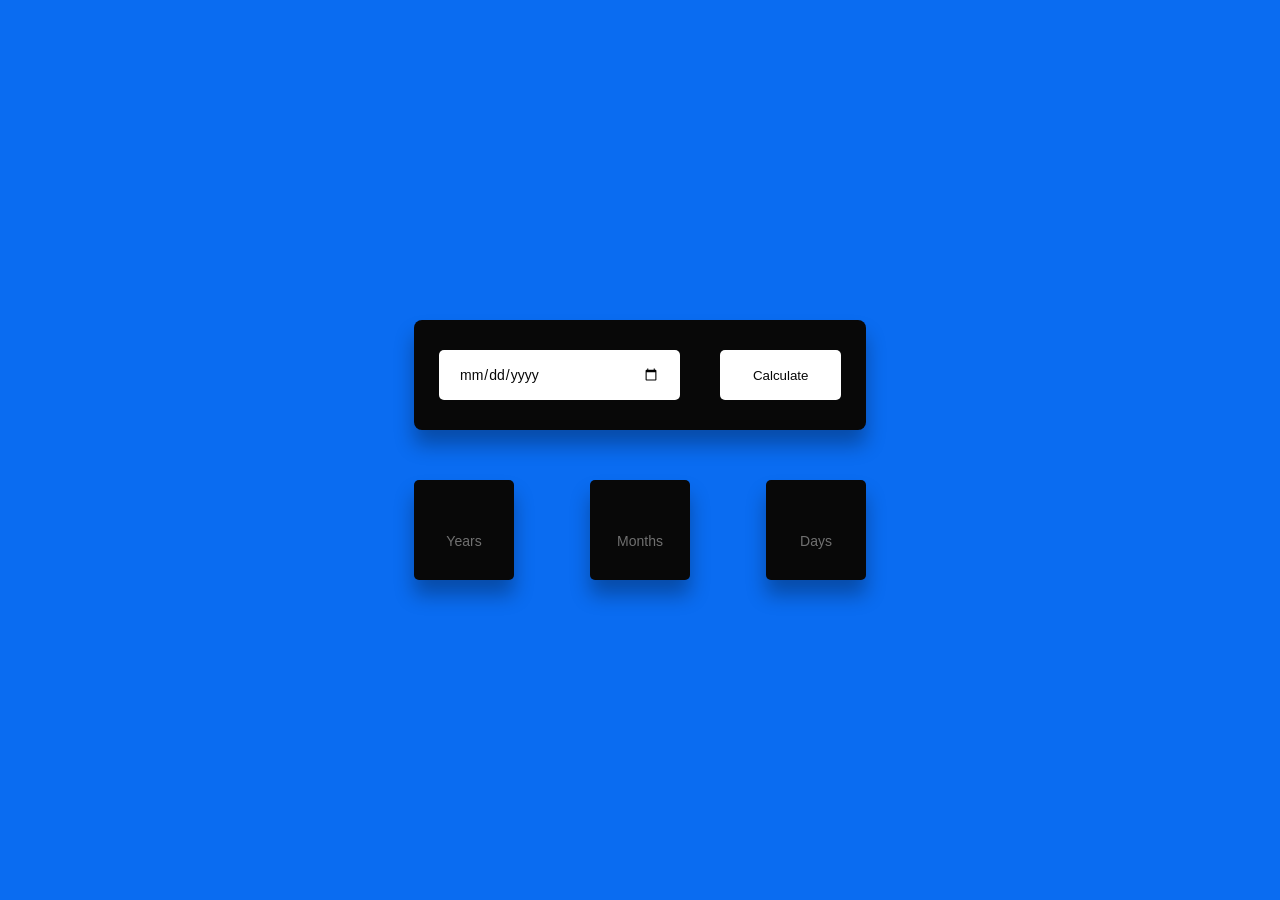
<file: ageCalculator/index.html>
<!DOCTYPE html>
<html lang="en">
<head>
    <meta charset="UTF-8">
    <meta http-equiv="X-UA-Compatible" content="IE=edge">
    <meta name="viewport" content="width=device-width, initial-scale=1.0">
    <link rel="stylesheet" href="./style.css">
    <title>Age Calculator</title>
</head>
<body>
    <div class="container">
        <div class="inputs-wrapper">
            <input type="date" id="date-input">
            <button onclick="ageCalculate()">Calculate</button>
        </div>
        <div class="outputs-wrapper">
            <div>
                <span id="years"></span>
                <p>Years</p>
            </div>
            <div>
                <span id="months"></span>
                <p>Months</p>
            </div>
            <div>
                <span id="days"></span>
                <p>Days</p>
            </div>
        </div>
    </div>
    <script src="./script.js"></script>
</body>
</html>
</file>
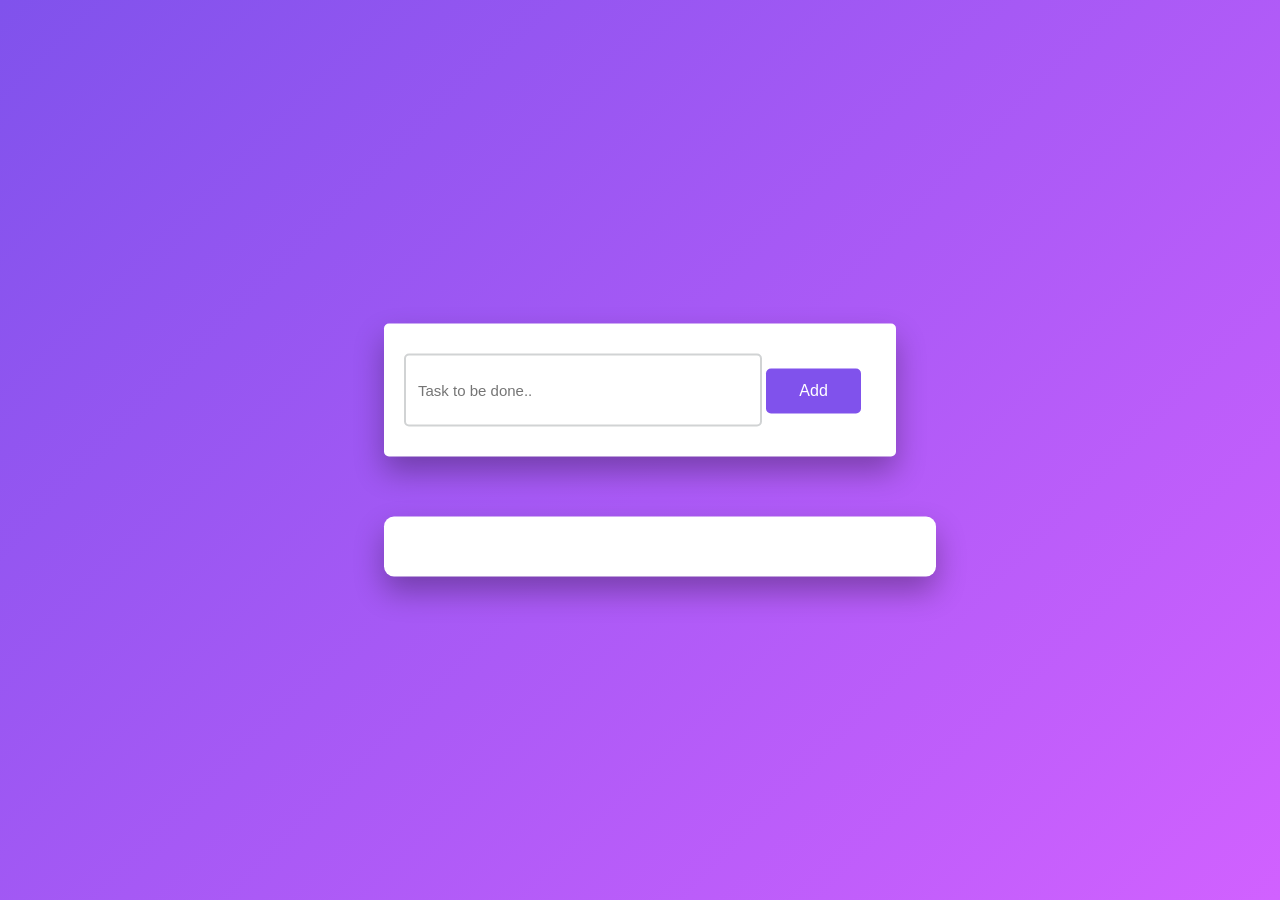
<file: toDoList.html>
<!DOCTYPE html>
<html lang="en">
<head>
    <meta charset="UTF-8">
    <meta http-equiv="X-UA-Compatible" content="IE=edge">
    <meta name="viewport" content="width=device-width, initial-scale=1.0">
    <link rel="stylesheet" href="./styles.css">
    <title>To Do list</title>
</head>
<body>
    <div class="container">
        <div id="newTask">
            <input type="text" placeholder="Task to be done..">
            <button id="push">Add</button>
        </div>
        <div id="tasks"></div>
    </div>
    <script src="./toDoListScript.js"></script>
</body>
</html>
</file>
<file: ageCalculator/style.css>
*,
*:before,
*:after{
    padding: 0;
    margin: 0;
    box-sizing: border-box;
}
body{
    background-color: #0a6cf1;
}
.container{
    width: 40%;
    min-width: 450px;
    position: absolute;
    transform: translate(-50%,-50%);
    left: 50%;
    top: 50%;
    padding: 50px 30px;
}
.container *{
    font-family: "Poppins",sans-serif;
    border: none;
    outline: none;
}
.inputs-wrapper{
    background-color: #080808;
    padding: 30px 25px;
    border-radius: 8px;
    box-shadow: 0 15px 20px rgba(0,0,0,0.3);
    margin-bottom: 50px;
}
input,
button{
    height: 50px;
    background-color: #ffffff;
    color: #080808;
    font-weight: 500;
    border-radius: 5px;
}
input{
    width: 60%;
    padding: 0 20px;
    font-size: 14px;
}
button{
    width: 30%;
    float: right;
}
.outputs-wrapper{
    width: 100%;
    display: flex;
    justify-content: space-between;
}
.outputs-wrapper div{
    height: 100px;
    width: 100px;
    background-color: #080808;
    border-radius: 5px;
    color: #ffffff;
    display: grid;
    place-items: center;
    padding: 20px 0;
    box-shadow: 0 15px 20px rgba(0,0,0,0.3);
}
span{
    font-size: 30px;
    font-weight: 500;
}
p{
    font-size: 14px;
    color: #707070;
    font-weight: 400;
}
</file>
<file: styles.css>
body {
    height: 100vh;
    margin: 0;
    background: linear-gradient(135deg, #8052ec, #d161ff);
}
.container {
    width: 40%;
    min-width: 450px;
    position: absolute;
    transform: translate(-50%, -50%);
    top: 50%;
    left: 50%;
    padding: 30px 40px;
}
#newTask {
    position: relative;
    background-color: white;
    padding: 30px 20px;
    border-radius: 5px;
    box-shadow: 0 15px 30px rgba(0,0,0,0.3);
}
#newTask input {
    width: 70%;
    height: 45px;
    font-size: 15px;
    border: 2px solid #d1d3d4;
    padding: 12px;
    color: #111;
    position: relative;
    border-radius: 5px;
}
#newTask input:focus {
    outline: 0;
    border-color: #8052ec;
}
#newTask button {
    width: 20%;
    height: 45px;
    border-radius: 5px;
    font-size: 16px;
    background-color: #8052ec;
    border: 0;
    color: white;
    cursor: pointer;
    outline: 0;
}
#tasks {
    background-color: white;
    padding: 30px 20px;
    margin-top: 60px;
    border-radius: 10px;
    box-shadow: 0 15px 30px rgba(0,0,0,0.3);
    width: 100%;
}
.task {
    background-color: white;
    height: 50px;
    padding: 5px 10px;
    margin-top: 10px;
    display: flex;
    align-items: center;
    justify-content: space-between;
    border-bottom: 2px solid #d1d3d4;
    cursor: pointer;
}
.task button {
    background-color: #8052ec;
    color: white;
    height: 100%;
    border-radius: 5px;
    border: none;
    cursor: pointer;
    outline: 0;
}
.task.completed {
    background-color: rgb(115, 252, 176);
}
</file>
